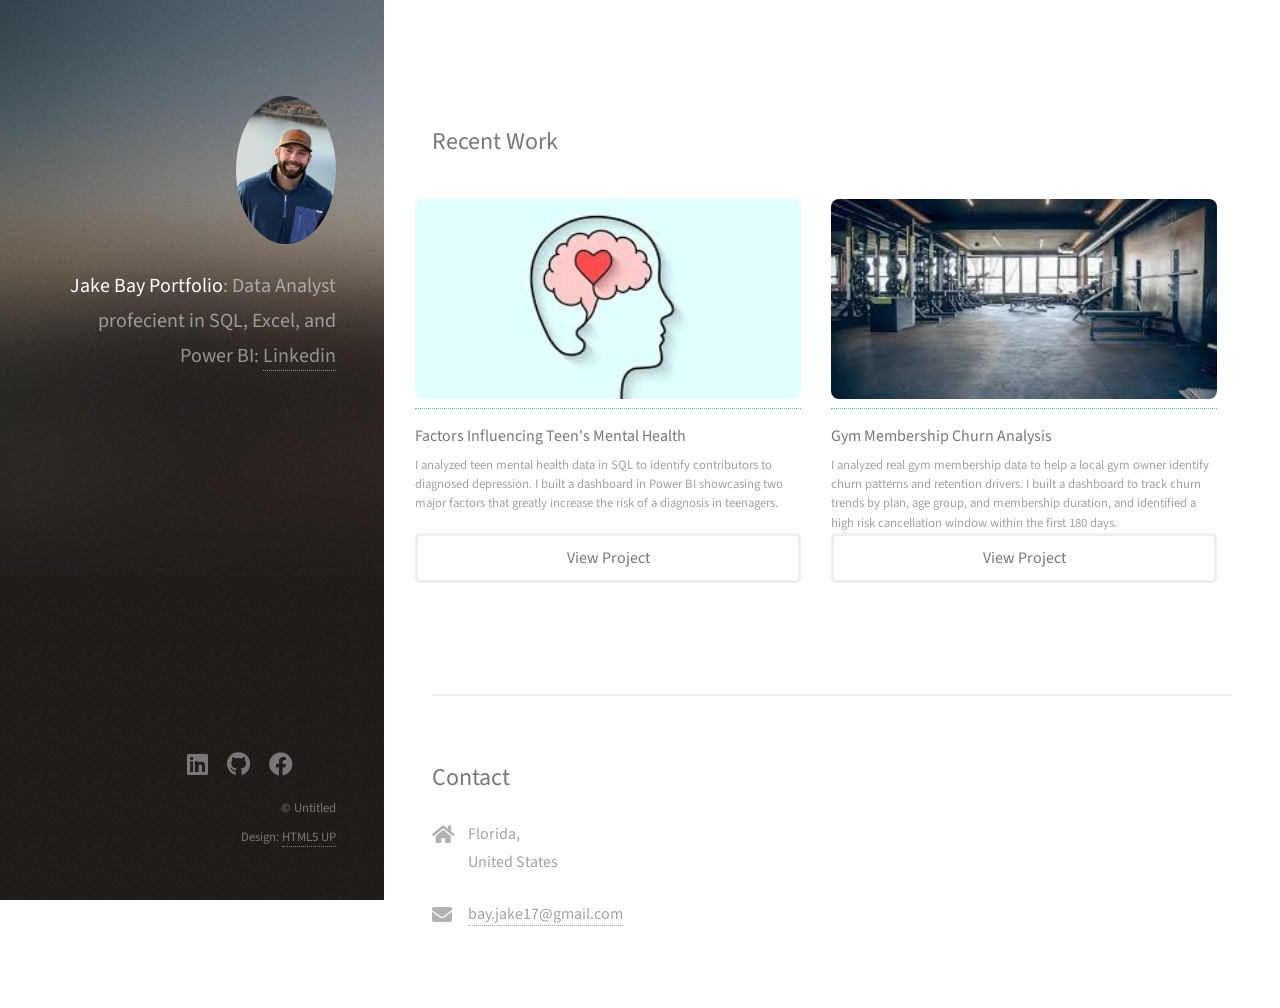
<file: index.html>
<!DOCTYPE HTML>
<!--
	Strata by HTML5 UP
	html5up.net | @ajlkn
	Free for personal and commercial use under the CCA 3.0 license (html5up.net/license)
-->
<html>
	<head>
		<title>Jake Bay Portfolio </title>  />
		<meta name="viewport" content="width=device-width, initial-scale=1, user-scalable=no" />
		<link rel="stylesheet" href="assets/css/main.css" />
	</head>
	<body class="is-preload">

		<!-- Header -->
			<header id="header">
				<div class="inner">
					<a href="#" class="image avatar"><img src="images/Profile.PNG" alt="" /></a>
					<h1><strong>Jake Bay Portfolio</strong>: Data Analyst<br />
					profecient in SQL, Excel, and Power BI: <br />
					<a href="https://www.linkedin.com/in/jake-bay/">Linkedin</a></h1>
				</div>
			</header>

		<!-- Main -->
            <div id="main">


               
                    </section>



				<!-- Two -->
					<section id="two">
						<h2>Recent Work</h2> 
						<div class="row">
							<article class="col-6 col-12-xsmall work-item">
								<a  ><img src="images/Mental health.jfif" alt="" /></a>
								<h3>Factors Influencing Teen's Mental Health</h3>
								<p>I analyzed teen mental health data in SQL to identify contributors to diagnosed depression. I built a dashboard in Power BI showcasing two
                                        major factors that greatly increase the risk of a diagnosis in teenagers.

									</p> <a href="https://github.com/jakebay/teen_mental_health_analysis" class="button">View Project</a>
							</article> 
							<article class="col-6 col-12-xsmall work-item">
								<a ><img src="images/gym.jfif" alt="" /></a>
								<h3>Gym Membership Churn Analysis</h3>
								<p>I analyzed real gym membership data to help a local gym owner identify churn patterns and retention drivers.
                                        I built a dashboard to track churn trends by plan, age group, and membership duration, and identified a high risk
                                    cancellation window within the first 180 days.
</p>  <a href="https://github.com/jakebay/teen_mental_health_analysis" class="button">View Project</a>
							</article>
							
						</div>
						
					</section>

				<!-- Three -->
					<section id="three">
						<h2>Contact</h2>
							<div class="col-4 col-12-small">
								<ul class="labeled-icons">
									<li>
										<h3 class="icon solid fa-home"><span class="label">Address</span></h3>
									
										Florida,<br />
										United States
									</li>
								
									<li>
										<h3 class="icon solid fa-envelope"><span class="label">Email</span></h3>
										<a href="#">bay.jake17@gmail.com</a>
									</li>
								</ul>
							</div>
						</div>
					</section>

				<!-- Four -->
				<!--
					<section id="four">
						<h2>Elements</h2>

						<section>
							<h4>Text</h4>
							<p>This is <b>bold</b> and this is <strong>strong</strong>. This is <i>italic</i> and this is <em>emphasized</em>.
							This is <sup>superscript</sup> text and this is <sub>subscript</sub> text.
							This is <u>underlined</u> and this is code: <code>for (;;) { ... }</code>. Finally, <a href="#">this is a link</a>.</p>
							<hr />
							<header>
								<h4>Heading with a Subtitle</h4>
								<p>Lorem ipsum dolor sit amet nullam id egestas urna aliquam</p>
							</header>
							<p>Nunc lacinia ante nunc ac lobortis. Interdum adipiscing gravida odio porttitor sem non mi integer non faucibus ornare mi ut ante amet placerat aliquet. Volutpat eu sed ante lacinia sapien lorem accumsan varius montes viverra nibh in adipiscing blandit tempus accumsan.</p>
							<header>
								<h5>Heading with a Subtitle</h5>
								<p>Lorem ipsum dolor sit amet nullam id egestas urna aliquam</p>
							</header>
							<p>Nunc lacinia ante nunc ac lobortis. Interdum adipiscing gravida odio porttitor sem non mi integer non faucibus ornare mi ut ante amet placerat aliquet. Volutpat eu sed ante lacinia sapien lorem accumsan varius montes viverra nibh in adipiscing blandit tempus accumsan.</p>
							<hr />
							<h2>Heading Level 2</h2>
							<h3>Heading Level 3</h3>
							<h4>Heading Level 4</h4>
							<h5>Heading Level 5</h5>
							<h6>Heading Level 6</h6>
							<hr />
							<h5>Blockquote</h5>
							<blockquote>Fringilla nisl. Donec accumsan interdum nisi, quis tincidunt felis sagittis eget tempus euismod. Vestibulum ante ipsum primis in faucibus vestibulum. Blandit adipiscing eu felis iaculis volutpat ac adipiscing accumsan faucibus. Vestibulum ante ipsum primis in faucibus lorem ipsum dolor sit amet nullam adipiscing eu felis.</blockquote>
							<h5>Preformatted</h5>
							<pre><code>i = 0;

while (!deck.isInOrder()) {
print 'Iteration ' + i;
deck.shuffle();
i++;
}

print 'It took ' + i + ' iterations to sort the deck.';</code></pre>
						</section>

						<section>
							<h4>Lists</h4>
							<div class="row">
								<div class="col-6 col-12-xsmall">
									<h5>Unordered</h5>
									<ul>
										<li>Dolor pulvinar etiam magna etiam.</li>
										<li>Sagittis adipiscing lorem eleifend.</li>
										<li>Felis enim feugiat dolore viverra.</li>
									</ul>
									<h5>Alternate</h5>
									<ul class="alt">
										<li>Dolor pulvinar etiam magna etiam.</li>
										<li>Sagittis adipiscing lorem eleifend.</li>
										<li>Felis enim feugiat dolore viverra.</li>
									</ul>
								</div>
								<div class="col-6 col-12-xsmall">
									<h5>Ordered</h5>
									<ol>
										<li>Dolor pulvinar etiam magna etiam.</li>
										<li>Etiam vel felis at lorem sed viverra.</li>
										<li>Felis enim feugiat dolore viverra.</li>
										<li>Dolor pulvinar etiam magna etiam.</li>
										<li>Etiam vel felis at lorem sed viverra.</li>
										<li>Felis enim feugiat dolore viverra.</li>
									</ol>
									<h5>Icons</h5>
									<ul class="icons">
										<li><a href="#" class="icon brands fa-twitter"><span class="label">Twitter</span></a></li>
										<li><a href="#" class="icon brands fa-facebook-f"><span class="label">Facebook</span></a></li>
										<li><a href="#" class="icon brands fa-instagram"><span class="label">Instagram</span></a></li>
										<li><a href="#" class="icon brands fa-github"><span class="label">Github</span></a></li>
										<li><a href="#" class="icon brands fa-dribbble"><span class="label">Dribbble</span></a></li>
										<li><a href="#" class="icon brands fa-tumblr"><span class="label">Tumblr</span></a></li>
									</ul>
								</div>
							</div>
							<h5>Actions</h5>
							<ul class="actions">
								<li><a href="#" class="button primary">Default</a></li>
								<li><a href="#" class="button">Default</a></li>
							</ul>
							<ul class="actions small">
								<li><a href="#" class="button primary small">Small</a></li>
								<li><a href="#" class="button small">Small</a></li>
							</ul>
							<div class="row">
								<div class="col-6 col-12-small">
									<ul class="actions stacked">
										<li><a href="#" class="button primary">Default</a></li>
										<li><a href="#" class="button">Default</a></li>
									</ul>
								</div>
								<div class="col-6 col-12-small">
									<ul class="actions stacked">
										<li><a href="#" class="button primary small">Small</a></li>
										<li><a href="#" class="button small">Small</a></li>
									</ul>
								</div>
								<div class="col-6 col-12-small">
									<ul class="actions stacked">
										<li><a href="#" class="button primary fit">Default</a></li>
										<li><a href="#" class="button fit">Default</a></li>
									</ul>
								</div>
								<div class="col-6 col-12-small">
									<ul class="actions stacked">
										<li><a href="#" class="button primary small fit">Small</a></li>
										<li><a href="#" class="button small fit">Small</a></li>
									</ul>
								</div>
							</div>
						</section>

						<section>
							<h4>Table</h4>
							<h5>Default</h5>
							<div class="table-wrapper">
								<table>
									<thead>
										<tr>
											<th>Name</th>
											<th>Description</th>
											<th>Price</th>
										</tr>
									</thead>
									<tbody>
										<tr>
											<td>Item One</td>
											<td>Ante turpis integer aliquet porttitor.</td>
											<td>29.99</td>
										</tr>
										<tr>
											<td>Item Two</td>
											<td>Vis ac commodo adipiscing arcu aliquet.</td>
											<td>19.99</td>
										</tr>
										<tr>
											<td>Item Three</td>
											<td> Morbi faucibus arcu accumsan lorem.</td>
											<td>29.99</td>
										</tr>
										<tr>
											<td>Item Four</td>
											<td>Vitae integer tempus condimentum.</td>
											<td>19.99</td>
										</tr>
										<tr>
											<td>Item Five</td>
											<td>Ante turpis integer aliquet porttitor.</td>
											<td>29.99</td>
										</tr>
									</tbody>
									<tfoot>
										<tr>
											<td colspan="2"></td>
											<td>100.00</td>
										</tr>
									</tfoot>
								</table>
							</div>

							<h5>Alternate</h5>
							<div class="table-wrapper">
								<table class="alt">
									<thead>
										<tr>
											<th>Name</th>
											<th>Description</th>
											<th>Price</th>
										</tr>
									</thead>
									<tbody>
										<tr>
											<td>Item One</td>
											<td>Ante turpis integer aliquet porttitor.</td>
											<td>29.99</td>
										</tr>
										<tr>
											<td>Item Two</td>
											<td>Vis ac commodo adipiscing arcu aliquet.</td>
											<td>19.99</td>
										</tr>
										<tr>
											<td>Item Three</td>
											<td> Morbi faucibus arcu accumsan lorem.</td>
											<td>29.99</td>
										</tr>
										<tr>
											<td>Item Four</td>
											<td>Vitae integer tempus condimentum.</td>
											<td>19.99</td>
										</tr>
										<tr>
											<td>Item Five</td>
											<td>Ante turpis integer aliquet porttitor.</td>
											<td>29.99</td>
										</tr>
									</tbody>
									<tfoot>
										<tr>
											<td colspan="2"></td>
											<td>100.00</td>
										</tr>
									</tfoot>
								</table>
							</div>
						</section>

						<section>
							<h4>Buttons</h4>
							<ul class="actions">
								<li><a href="#" class="button primary">Primary</a></li>
								<li><a href="#" class="button">Default</a></li>
							</ul>
							<ul class="actions">
								<li><a href="#" class="button large">Large</a></li>
								<li><a href="#" class="button">Default</a></li>
								<li><a href="#" class="button small">Small</a></li>
							</ul>
							<ul class="actions fit">
								<li><a href="#" class="button primary fit">Fit</a></li>
								<li><a href="#" class="button fit">Fit</a></li>
							</ul>
							<ul class="actions fit small">
								<li><a href="#" class="button primary fit small">Fit + Small</a></li>
								<li><a href="#" class="button fit small">Fit + Small</a></li>
							</ul>
							<ul class="actions">
								<li><a href="#" class="button primary icon solid fa-download">Icon</a></li>
								<li><a href="#" class="button icon solid fa-download">Icon</a></li>
							</ul>
							<ul class="actions">
								<li><span class="button primary disabled">Primary</span></li>
								<li><span class="button disabled">Default</span></li>
							</ul>
						</section>

						<section>
							<h4>Form</h4>
							<form method="post" action="#">
								<div class="row gtr-uniform gtr-50">
									<div class="col-6 col-12-xsmall">
										<input type="text" name="demo-name" id="demo-name" value="" placeholder="Name" />
									</div>
									<div class="col-6 col-12-xsmall">
										<input type="email" name="demo-email" id="demo-email" value="" placeholder="Email" />
									</div>
									<div class="col-12">
										<select name="demo-category" id="demo-category">
											<option value="">- Category -</option>
											<option value="1">Manufacturing</option>
											<option value="1">Shipping</option>
											<option value="1">Administration</option>
											<option value="1">Human Resources</option>
										</select>
									</div>
									<div class="col-4 col-12-small">
										<input type="radio" id="demo-priority-low" name="demo-priority" checked>
										<label for="demo-priority-low">Low Priority</label>
									</div>
									<div class="col-4 col-12-small">
										<input type="radio" id="demo-priority-normal" name="demo-priority">
										<label for="demo-priority-normal">Normal Priority</label>
									</div>
									<div class="col-4 col-12-small">
										<input type="radio" id="demo-priority-high" name="demo-priority">
										<label for="demo-priority-high">High Priority</label>
									</div>
									<div class="col-6 col-12-small">
										<input type="checkbox" id="demo-copy" name="demo-copy">
										<label for="demo-copy">Email me a copy of this message</label>
									</div>
									<div class="col-6 col-12-small">
										<input type="checkbox" id="demo-human" name="demo-human" checked>
										<label for="demo-human">I am a human and not a robot</label>
									</div>
									<div class="col-12">
										<textarea name="demo-message" id="demo-message" placeholder="Enter your message" rows="6"></textarea>
									</div>
									<div class="col-12">
										<ul class="actions">
											<li><input type="submit" value="Send Message" class="primary" /></li>
											<li><input type="reset" value="Reset" /></li>
										</ul>
									</div>
								</div>
							</form>
						</section>

						<section>
							<h4>Image</h4>
							<h5>Fit</h5>
							<div class="box alt">
								<div class="row gtr-50 gtr-uniform">
									<div class="col-12"><span class="image fit"><img src="images/fulls/05.jpg" alt="" /></span></div>
									<div class="col-4"><span class="image fit"><img src="images/thumbs/01.jpg" alt="" /></span></div>
									<div class="col-4"><span class="image fit"><img src="images/thumbs/02.jpg" alt="" /></span></div>
									<div class="col-4"><span class="image fit"><img src="images/thumbs/03.jpg" alt="" /></span></div>
									<div class="col-4"><span class="image fit"><img src="images/thumbs/04.jpg" alt="" /></span></div>
									<div class="col-4"><span class="image fit"><img src="images/thumbs/05.jpg" alt="" /></span></div>
									<div class="col-4"><span class="image fit"><img src="images/thumbs/06.jpg" alt="" /></span></div>
									<div class="col-4"><span class="image fit"><img src="images/thumbs/03.jpg" alt="" /></span></div>
									<div class="col-4"><span class="image fit"><img src="images/thumbs/02.jpg" alt="" /></span></div>
									<div class="col-4"><span class="image fit"><img src="images/thumbs/01.jpg" alt="" /></span></div>
								</div>
							</div>
							<h5>Left &amp; Right</h5>
							<p><span class="image left"><img src="images/avatar.jpg" alt="" /></span>Fringilla nisl. Donec accumsan interdum nisi, quis tincidunt felis sagittis eget. tempus euismod. Vestibulum ante ipsum primis in faucibus vestibulum. Blandit adipiscing eu felis iaculis volutpat ac adipiscing accumsan eu faucibus. Integer ac pellentesque praesent tincidunt felis sagittis eget. tempus euismod. Vestibulum ante ipsum primis in faucibus vestibulum. Blandit adipiscing eu felis iaculis volutpat ac adipiscing accumsan eu faucibus. Integer ac pellentesque praesent. Donec accumsan interdum nisi, quis tincidunt felis sagittis eget. tempus euismod. Vestibulum ante ipsum primis in faucibus vestibulum. Blandit adipiscing eu felis iaculis volutpat ac adipiscing accumsan eu faucibus. Integer ac pellentesque praesent tincidunt felis sagittis eget. tempus euismod. Vestibulum ante ipsum primis in faucibus vestibulum. Blandit adipiscing eu felis iaculis volutpat ac adipiscing accumsan eu faucibus. Integer ac pellentesque praesent.</p>
							<p><span class="image right"><img src="images/avatar.jpg" alt="" /></span>Fringilla nisl. Donec accumsan interdum nisi, quis tincidunt felis sagittis eget. tempus euismod. Vestibulum ante ipsum primis in faucibus vestibulum. Blandit adipiscing eu felis iaculis volutpat ac adipiscing accumsan eu faucibus. Integer ac pellentesque praesent tincidunt felis sagittis eget. tempus euismod. Vestibulum ante ipsum primis in faucibus vestibulum. Blandit adipiscing eu felis iaculis volutpat ac adipiscing accumsan eu faucibus. Integer ac pellentesque praesent. Donec accumsan interdum nisi, quis tincidunt felis sagittis eget. tempus euismod. Vestibulum ante ipsum primis in faucibus vestibulum. Blandit adipiscing eu felis iaculis volutpat ac adipiscing accumsan eu faucibus. Integer ac pellentesque praesent tincidunt felis sagittis eget. tempus euismod. Vestibulum ante ipsum primis in faucibus vestibulum. Blandit adipiscing eu felis iaculis volutpat ac adipiscing accumsan eu faucibus. Integer ac pellentesque praesent.</p>
						</section>

					</section>
				-->

			</div>

		<!-- Footer -->
			<footer id="footer">
				<div class="inner">
					<ul class="icons">
						<li><a href="https://www.linkedin.com/in/jake-bay" class="icon brands fa-linkedin"><span class="label">Twitter</span></a></li>
						<li><a href="https://github.com/jakebay" class="icon brands fa-github"><span class="label">Github</span></a></li>
						<li><a href="https://www.facebook.com/jake.bay.73" class="icon brands fa-facebook"><span class="label">Dribbble</span></a></li>
						<li><a href="#" class="icon solid fa-instagram"><span class="label">Email</span></a></li>
					</ul>
					<ul class="copyright">
						<li>&copy; Untitled</li><li>Design: <a href="http://html5up.net">HTML5 UP</a></li>
					</ul>
				</div>
			</footer>

		<!-- Scripts -->
			<script src="assets/js/jquery.min.js"></script>
			<script src="assets/js/jquery.poptrox.min.js"></script>
			<script src="assets/js/browser.min.js"></script>
			<script src="assets/js/breakpoints.min.js"></script>
			<script src="assets/js/util.js"></script>
			<script src="assets/js/main.js"></script>

	</body>
</html>
</file>
<file: assets/css/main.css>
@import url("fontawesome-all.min.css");
@import url("https://fonts.googleapis.com/css?family=Source+Sans+Pro:400,400italic");

/*
	Strata by HTML5 UP
	html5up.net | @ajlkn
	Free for personal and commercial use under the CCA 3.0 license (html5up.net/license)
*/

html, body, div, span, applet, object,
iframe, h1, h2, h3, h4, h5, h6, p, blockquote,
pre, a, abbr, acronym, address, big, cite,
code, del, dfn, em, img, ins, kbd, q, s, samp,
small, strike, strong, sub, sup, tt, var, b,
u, i, center, dl, dt, dd, ol, ul, li, fieldset,
form, label, legend, table, caption, tbody,
tfoot, thead, tr, th, td, article, aside,
canvas, details, embed, figure, figcaption,
footer, header, hgroup, menu, nav, output, ruby,
section, summary, time, mark, audio, video {
	margin: 0;
	padding: 0;
	border: 0;
	font-size: 100%;
	font: inherit;
	vertical-align: baseline;}

article, aside, details, figcaption, figure,
footer, header, hgroup, menu, nav, section {
	display: block;}

body {
	line-height: 1;
}

ol, ul {
	list-style: none;
}

blockquote, q {
	quotes: none;
}

	blockquote:before, blockquote:after, q:before, q:after {
		content: '';
		content: none;
	}

table {
	border-collapse: collapse;
	border-spacing: 0;
}

body {
	-webkit-text-size-adjust: none;
}

mark {
	background-color: transparent;
	color: inherit;
}

input::-moz-focus-inner {
	border: 0;
	padding: 0;
}

input, select, textarea {
	-moz-appearance: none;
	-webkit-appearance: none;
	-ms-appearance: none;
	appearance: none;
}

/* Basic */

	html {
		box-sizing: border-box;
	}

	*, *:before, *:after {
		box-sizing: inherit;
	}

	body {
		background: #fff;
	}

		body.is-preload *, body.is-preload *:before, body.is-preload *:after {
			-moz-animation: none !important;
			-webkit-animation: none !important;
			-ms-animation: none !important;
			animation: none !important;
			-moz-transition: none !important;
			-webkit-transition: none !important;
			-ms-transition: none !important;
			transition: none !important;
		}

	body, input, select, textarea {
		color: #a2a2a2;
		font-family: "Source Sans Pro", Helvetica, sans-serif;
		font-size: 16pt;
		font-weight: 400;
		line-height: 1.75em;
	}

	a {
		-moz-transition: color 0.2s ease-in-out, border-color 0.2s ease-in-out;
		-webkit-transition: color 0.2s ease-in-out, border-color 0.2s ease-in-out;
		-ms-transition: color 0.2s ease-in-out, border-color 0.2s ease-in-out;
		transition: color 0.2s ease-in-out, border-color 0.2s ease-in-out;
		border-bottom: dotted 1px;
		color: #49bf9d;
		text-decoration: none;
	}

		a:hover {
			border-bottom-color: transparent;
			color: #49bf9d !important;
			text-decoration: none;
		}

	strong, b {
		color: #787878;
		font-weight: 400;
	}

	em, i {
		font-style: italic;
	}

	p {
		margin: 0 0 2em 0;
	}

	h1, h2, h3, h4, h5, h6 {
		color: #787878;
		font-weight: 400;
		line-height: 1em;
		margin: 0 0 1em 0;
	}

		h1 a, h2 a, h3 a, h4 a, h5 a, h6 a {
			color: inherit;
			text-decoration: none;
		}

	h1 {
		font-size: 2em;
		line-height: 1.5em;
	}

	h2 {
		font-size: 1.5em;
		line-height: 1.5em;
	}

	h3 {
		font-size: 1.25em;
		line-height: 1.5em;
	}

	h4 {
		font-size: 1.1em;
		line-height: 1.5em;
	}

	h5 {
		font-size: 0.9em;
		line-height: 1.5em;
	}

	h6 {
		font-size: 0.7em;
		line-height: 1.5em;
	}

	sub {
		font-size: 0.8em;
		position: relative;
		top: 0.5em;
	}

	sup {
		font-size: 0.8em;
		position: relative;
		top: -0.5em;
	}

	hr {
		border: 0;
		border-bottom: solid 2px #efefef;
		margin: 2em 0;
	}

		hr.major {
			margin: 3em 0;
		}

	blockquote {
		border-left: solid 6px #efefef;
		font-style: italic;
		margin: 0 0 2em 0;
		padding: 0.5em 0 0.5em 1.5em;
	}

	code {
		background: #f7f7f7;
		border-radius: 0.35em;
		border: solid 2px #efefef;
		font-family: "Courier New", monospace;
		font-size: 0.9em;
		margin: 0 0.25em;
		padding: 0.25em 0.65em;
	}

	pre {
		-webkit-overflow-scrolling: touch;
		font-family: "Courier New", monospace;
		font-size: 0.9em;
		margin: 0 0 2em 0;
	}

		pre code {
			display: block;
			line-height: 1.75em;
			padding: 1em 1.5em;
			overflow-x: auto;
		}

	.align-left {
		text-align: left;
	}

	.align-center {
		text-align: center;
	}

	.align-right {
		text-align: right;
	}

/* Container */

	.container {
		margin: 0 auto;
		max-width: calc(100% - 4em);
		width: 100%;
	}

		.container.xsmall {
			width: 25%;
		}

		.container.small {
			width: 50%;
		}

		.container.medium {
			width: 75%;
		}

		.container.large {
			width: 125%;
		}

		.container.xlarge {
			width: 150%;
		}

		.container.max {
			width: 100%;
		}

		@media screen and (max-width: 980px) {

			.container {
				width: 100% !important;
				max-width: 100% !important;
			}

		}

		@media screen and (max-width: 480px) {

			.container {
				max-width: calc(100% - 3em);
			}

		}

/* Row */

	.row {
		display: flex;
		flex-wrap: wrap;
		box-sizing: border-box;
		align-items: stretch;
	}

		.row > * {
			box-sizing: border-box;
		}

		.row.gtr-uniform > * > :last-child {
			margin-bottom: 0;
		}

		.row.aln-left {
			justify-content: flex-start;
		}

		.row.aln-center {
			justify-content: center;
		}

		.row.aln-right {
			justify-content: flex-end;
		}

		.row.aln-top {
			align-items: flex-start;
		}

		.row.aln-middle {
			align-items: center;
		}

		.row.aln-bottom {
			align-items: flex-end;
		}

		.row > .imp {
			order: -1;
		}

		.row > .col-1 {
			width: 8.33333%;
		}

		.row > .off-1 {
			margin-left: 8.33333%;
		}

		.row > .col-2 {
			width: 16.66667%;
		}

		.row > .off-2 {
			margin-left: 16.66667%;
		}

		.row > .col-3 {
			width: 25%;
		}

		.row > .off-3 {
			margin-left: 25%;
		}

		.row > .col-4 {
			width: 33.33333%;
		}

		.row > .off-4 {
			margin-left: 33.33333%;
		}

		.row > .col-5 {
			width: 41.66667%;
		}

		.row > .off-5 {
			margin-left: 41.66667%;
		}

		.row > .col-6 {
			width: 50%;
		}

		.row > .off-6 {
			margin-left: 50%;
		}

		.row > .col-7 {
			width: 58.33333%;
		}

		.row > .off-7 {
			margin-left: 58.33333%;
		}

		.row > .col-8 {
			width: 66.66667%;
		}

		.row > .off-8 {
			margin-left: 66.66667%;
		}

		.row > .col-9 {
			width: 75%;
		}

		.row > .off-9 {
			margin-left: 75%;
		}

		.row > .col-10 {
			width: 83.33333%;
		}

		.row > .off-10 {
			margin-left: 83.33333%;
		}

		.row > .col-11 {
			width: 91.66667%;
		}

		.row > .off-11 {
			margin-left: 91.66667%;
		}

		.row > .col-12 {
			width: 100%;
		}

		.row > .off-12 {
			margin-left: 100%;
		}

		.row.gtr-0 {
			margin-top: 0;
			margin-left: 0em;
		}

			.row.gtr-0 > * {
				padding: 0 0 0 0em;
			}

			.row.gtr-0.gtr-uniform {
				margin-top: 0em;
			}

				.row.gtr-0.gtr-uniform > * {
					padding-top: 0em;
				}

		.row.gtr-25 {
			margin-top: 0;
			margin-left: -0.625em;
		}

			.row.gtr-25 > * {
				padding: 0 0 0 0.625em;
			}

			.row.gtr-25.gtr-uniform {
				margin-top: -0.625em;
			}

				.row.gtr-25.gtr-uniform > * {
					padding-top: 0.625em;
				}

		.row.gtr-50 {
			margin-top: 0;
			margin-left: -1.25em;
		}

			.row.gtr-50 > * {
				padding: 0 0 0 1.25em;
			}

			.row.gtr-50.gtr-uniform {
				margin-top: -1.25em;
			}

				.row.gtr-50.gtr-uniform > * {
					padding-top: 1.25em;
				}

		.row {
			margin-top: 0;
			margin-left: -2.5em;
		}

			.row > * {
				padding: 0 0 0 2.5em;
			}

			.row.gtr-uniform {
				margin-top: -2.5em;
			}

				.row.gtr-uniform > * {
					padding-top: 2.5em;
				}

		.row.gtr-150 {
			margin-top: 0;
			margin-left: -3.75em;
		}

			.row.gtr-150 > * {
				padding: 0 0 0 3.75em;
			}

			.row.gtr-150.gtr-uniform {
				margin-top: -3.75em;
			}

				.row.gtr-150.gtr-uniform > * {
					padding-top: 3.75em;
				}

		.row.gtr-200 {
			margin-top: 0;
			margin-left: -5em;
		}

			.row.gtr-200 > * {
				padding: 0 0 0 5em;
			}

			.row.gtr-200.gtr-uniform {
				margin-top: -5em;
			}

				.row.gtr-200.gtr-uniform > * {
					padding-top: 5em;
				}

		@media screen and (max-width: 1800px) {

			.row {
				display: flex;
				flex-wrap: wrap;
				box-sizing: border-box;
				align-items: stretch;
			}

				.row > * {
					box-sizing: border-box;
				}

				.row.gtr-uniform > * > :last-child {
					margin-bottom: 0;
				}

				.row.aln-left {
					justify-content: flex-start;
				}

				.row.aln-center {
					justify-content: center;
				}

				.row.aln-right {
					justify-content: flex-end;
				}

				.row.aln-top {
					align-items: flex-start;
				}

				.row.aln-middle {
					align-items: center;
				}

				.row.aln-bottom {
					align-items: flex-end;
				}

				.row > .imp-xlarge {
					order: -1;
				}

				.row > .col-1-xlarge {
					width: 8.33333%;
				}

				.row > .off-1-xlarge {
					margin-left: 8.33333%;
				}

				.row > .col-2-xlarge {
					width: 16.66667%;
				}

				.row > .off-2-xlarge {
					margin-left: 16.66667%;
				}

				.row > .col-3-xlarge {
					width: 25%;
				}

				.row > .off-3-xlarge {
					margin-left: 25%;
				}

				.row > .col-4-xlarge {
					width: 33.33333%;
				}

				.row > .off-4-xlarge {
					margin-left: 33.33333%;
				}

				.row > .col-5-xlarge {
					width: 41.66667%;
				}

				.row > .off-5-xlarge {
					margin-left: 41.66667%;
				}

				.row > .col-6-xlarge {
					width: 50%;
				}

				.row > .off-6-xlarge {
					margin-left: 50%;
				}

				.row > .col-7-xlarge {
					width: 58.33333%;
				}

				.row > .off-7-xlarge {
					margin-left: 58.33333%;
				}

				.row > .col-8-xlarge {
					width: 66.66667%;
				}

				.row > .off-8-xlarge {
					margin-left: 66.66667%;
				}

				.row > .col-9-xlarge {
					width: 75%;
				}

				.row > .off-9-xlarge {
					margin-left: 75%;
				}

				.row > .col-10-xlarge {
					width: 83.33333%;
				}

				.row > .off-10-xlarge {
					margin-left: 83.33333%;
				}

				.row > .col-11-xlarge {
					width: 91.66667%;
				}

				.row > .off-11-xlarge {
					margin-left: 91.66667%;
				}

				.row > .col-12-xlarge {
					width: 100%;
				}

				.row > .off-12-xlarge {
					margin-left: 100%;
				}

				.row.gtr-0 {
					margin-top: 0;
					margin-left: 0em;
				}

					.row.gtr-0 > * {
						padding: 0 0 0 0em;
					}

					.row.gtr-0.gtr-uniform {
						margin-top: 0em;
					}

						.row.gtr-0.gtr-uniform > * {
							padding-top: 0em;
						}

				.row.gtr-25 {
					margin-top: 0;
					margin-left: -0.625em;
				}

					.row.gtr-25 > * {
						padding: 0 0 0 0.625em;
					}

					.row.gtr-25.gtr-uniform {
						margin-top: -0.625em;
					}

						.row.gtr-25.gtr-uniform > * {
							padding-top: 0.625em;
						}

				.row.gtr-50 {
					margin-top: 0;
					margin-left: -1.25em;
				}

					.row.gtr-50 > * {
						padding: 0 0 0 1.25em;
					}

					.row.gtr-50.gtr-uniform {
						margin-top: -1.25em;
					}

						.row.gtr-50.gtr-uniform > * {
							padding-top: 1.25em;
						}

				.row {
					margin-top: 0;
					margin-left: -2.5em;
				}

					.row > * {
						padding: 0 0 0 2.5em;
					}

					.row.gtr-uniform {
						margin-top: -2.5em;
					}

						.row.gtr-uniform > * {
							padding-top: 2.5em;
						}

				.row.gtr-150 {
					margin-top: 0;
					margin-left: -3.75em;
				}

					.row.gtr-150 > * {
						padding: 0 0 0 3.75em;
					}

					.row.gtr-150.gtr-uniform {
						margin-top: -3.75em;
					}

						.row.gtr-150.gtr-uniform > * {
							padding-top: 3.75em;
						}

				.row.gtr-200 {
					margin-top: 0;
					margin-left: -5em;
				}

					.row.gtr-200 > * {
						padding: 0 0 0 5em;
					}

					.row.gtr-200.gtr-uniform {
						margin-top: -5em;
					}

						.row.gtr-200.gtr-uniform > * {
							padding-top: 5em;
						}

		}

		@media screen and (max-width: 1280px) {

			.row {
				display: flex;
				flex-wrap: wrap;
				box-sizing: border-box;
				align-items: stretch;
			}

				.row > * {
					box-sizing: border-box;
				}

				.row.gtr-uniform > * > :last-child {
					margin-bottom: 0;
				}

				.row.aln-left {
					justify-content: flex-start;
				}

				.row.aln-center {
					justify-content: center;
				}

				.row.aln-right {
					justify-content: flex-end;
				}

				.row.aln-top {
					align-items: flex-start;
				}

				.row.aln-middle {
					align-items: center;
				}

				.row.aln-bottom {
					align-items: flex-end;
				}

				.row > .imp-large {
					order: -1;
				}

				.row > .col-1-large {
					width: 8.33333%;
				}

				.row > .off-1-large {
					margin-left: 8.33333%;
				}

				.row > .col-2-large {
					width: 16.66667%;
				}

				.row > .off-2-large {
					margin-left: 16.66667%;
				}

				.row > .col-3-large {
					width: 25%;
				}

				.row > .off-3-large {
					margin-left: 25%;
				}

				.row > .col-4-large {
					width: 33.33333%;
				}

				.row > .off-4-large {
					margin-left: 33.33333%;
				}

				.row > .col-5-large {
					width: 41.66667%;
				}

				.row > .off-5-large {
					margin-left: 41.66667%;
				}

				.row > .col-6-large {
					width: 50%;
				}

				.row > .off-6-large {
					margin-left: 50%;
				}

				.row > .col-7-large {
					width: 58.33333%;
				}

				.row > .off-7-large {
					margin-left: 58.33333%;
				}

				.row > .col-8-large {
					width: 66.66667%;
				}

				.row > .off-8-large {
					margin-left: 66.66667%;
				}

				.row > .col-9-large {
					width: 75%;
				}

				.row > .off-9-large {
					margin-left: 75%;
				}

				.row > .col-10-large {
					width: 83.33333%;
				}

				.row > .off-10-large {
					margin-left: 83.33333%;
				}

				.row > .col-11-large {
					width: 91.66667%;
				}

				.row > .off-11-large {
					margin-left: 91.66667%;
				}

				.row > .col-12-large {
					width: 100%;
				}

				.row > .off-12-large {
					margin-left: 100%;
				}

				.row.gtr-0 {
					margin-top: 0;
					margin-left: 0em;
				}

					.row.gtr-0 > * {
						padding: 0 0 0 0em;
					}

					.row.gtr-0.gtr-uniform {
						margin-top: 0em;
					}

						.row.gtr-0.gtr-uniform > * {
							padding-top: 0em;
						}

				.row.gtr-25 {
					margin-top: 0;
					margin-left: -0.5em;
				}

					.row.gtr-25 > * {
						padding: 0 0 0 0.5em;
					}

					.row.gtr-25.gtr-uniform {
						margin-top: -0.5em;
					}

						.row.gtr-25.gtr-uniform > * {
							padding-top: 0.5em;
						}

				.row.gtr-50 {
					margin-top: 0;
					margin-left: -1em;
				}

					.row.gtr-50 > * {
						padding: 0 0 0 1em;
					}

					.row.gtr-50.gtr-uniform {
						margin-top: -1em;
					}

						.row.gtr-50.gtr-uniform > * {
							padding-top: 1em;
						}

				.row {
					margin-top: 0;
					margin-left: -2em;
				}

					.row > * {
						padding: 0 0 0 2em;
					}

					.row.gtr-uniform {
						margin-top: -2em;
					}

						.row.gtr-uniform > * {
							padding-top: 2em;
						}

				.row.gtr-150 {
					margin-top: 0;
					margin-left: -3em;
				}

					.row.gtr-150 > * {
						padding: 0 0 0 3em;
					}

					.row.gtr-150.gtr-uniform {
						margin-top: -3em;
					}

						.row.gtr-150.gtr-uniform > * {
							padding-top: 3em;
						}

				.row.gtr-200 {
					margin-top: 0;
					margin-left: -4em;
				}

					.row.gtr-200 > * {
						padding: 0 0 0 4em;
					}

					.row.gtr-200.gtr-uniform {
						margin-top: -4em;
					}

						.row.gtr-200.gtr-uniform > * {
							padding-top: 4em;
						}

		}

		@media screen and (max-width: 980px) {

			.row {
				display: flex;
				flex-wrap: wrap;
				box-sizing: border-box;
				align-items: stretch;
			}

				.row > * {
					box-sizing: border-box;
				}

				.row.gtr-uniform > * > :last-child {
					margin-bottom: 0;
				}

				.row.aln-left {
					justify-content: flex-start;
				}

				.row.aln-center {
					justify-content: center;
				}

				.row.aln-right {
					justify-content: flex-end;
				}

				.row.aln-top {
					align-items: flex-start;
				}

				.row.aln-middle {
					align-items: center;
				}

				.row.aln-bottom {
					align-items: flex-end;
				}

				.row > .imp-medium {
					order: -1;
				}

				.row > .col-1-medium {
					width: 8.33333%;
				}

				.row > .off-1-medium {
					margin-left: 8.33333%;
				}

				.row > .col-2-medium {
					width: 16.66667%;
				}

				.row > .off-2-medium {
					margin-left: 16.66667%;
				}

				.row > .col-3-medium {
					width: 25%;
				}

				.row > .off-3-medium {
					margin-left: 25%;
				}

				.row > .col-4-medium {
					width: 33.33333%;
				}

				.row > .off-4-medium {
					margin-left: 33.33333%;
				}

				.row > .col-5-medium {
					width: 41.66667%;
				}

				.row > .off-5-medium {
					margin-left: 41.66667%;
				}

				.row > .col-6-medium {
					width: 50%;
				}

				.row > .off-6-medium {
					margin-left: 50%;
				}

				.row > .col-7-medium {
					width: 58.33333%;
				}

				.row > .off-7-medium {
					margin-left: 58.33333%;
				}

				.row > .col-8-medium {
					width: 66.66667%;
				}

				.row > .off-8-medium {
					margin-left: 66.66667%;
				}

				.row > .col-9-medium {
					width: 75%;
				}

				.row > .off-9-medium {
					margin-left: 75%;
				}

				.row > .col-10-medium {
					width: 83.33333%;
				}

				.row > .off-10-medium {
					margin-left: 83.33333%;
				}

				.row > .col-11-medium {
					width: 91.66667%;
				}

				.row > .off-11-medium {
					margin-left: 91.66667%;
				}

				.row > .col-12-medium {
					width: 100%;
				}

				.row > .off-12-medium {
					margin-left: 100%;
				}

				.row.gtr-0 {
					margin-top: 0;
					margin-left: 0em;
				}

					.row.gtr-0 > * {
						padding: 0 0 0 0em;
					}

					.row.gtr-0.gtr-uniform {
						margin-top: 0em;
					}

						.row.gtr-0.gtr-uniform > * {
							padding-top: 0em;
						}

				.row.gtr-25 {
					margin-top: 0;
					margin-left: -0.5em;
				}

					.row.gtr-25 > * {
						padding: 0 0 0 0.5em;
					}

					.row.gtr-25.gtr-uniform {
						margin-top: -0.5em;
					}

						.row.gtr-25.gtr-uniform > * {
							padding-top: 0.5em;
						}

				.row.gtr-50 {
					margin-top: 0;
					margin-left: -1em;
				}

					.row.gtr-50 > * {
						padding: 0 0 0 1em;
					}

					.row.gtr-50.gtr-uniform {
						margin-top: -1em;
					}

						.row.gtr-50.gtr-uniform > * {
							padding-top: 1em;
						}

				.row {
					margin-top: 0;
					margin-left: -2em;
				}

					.row > * {
						padding: 0 0 0 2em;
					}

					.row.gtr-uniform {
						margin-top: -2em;
					}

						.row.gtr-uniform > * {
							padding-top: 2em;
						}

				.row.gtr-150 {
					margin-top: 0;
					margin-left: -3em;
				}

					.row.gtr-150 > * {
						padding: 0 0 0 3em;
					}

					.row.gtr-150.gtr-uniform {
						margin-top: -3em;
					}

						.row.gtr-150.gtr-uniform > * {
							padding-top: 3em;
						}

				.row.gtr-200 {
					margin-top: 0;
					margin-left: -4em;
				}

					.row.gtr-200 > * {
						padding: 0 0 0 4em;
					}

					.row.gtr-200.gtr-uniform {
						margin-top: -4em;
					}

						.row.gtr-200.gtr-uniform > * {
							padding-top: 4em;
						}

		}

		@media screen and (max-width: 736px) {

			.row {
				display: flex;
				flex-wrap: wrap;
				box-sizing: border-box;
				align-items: stretch;
			}

				.row > * {
					box-sizing: border-box;
				}

				.row.gtr-uniform > * > :last-child {
					margin-bottom: 0;
				}

				.row.aln-left {
					justify-content: flex-start;
				}

				.row.aln-center {
					justify-content: center;
				}

				.row.aln-right {
					justify-content: flex-end;
				}

				.row.aln-top {
					align-items: flex-start;
				}

				.row.aln-middle {
					align-items: center;
				}

				.row.aln-bottom {
					align-items: flex-end;
				}

				.row > .imp-small {
					order: -1;
				}

				.row > .col-1-small {
					width: 8.33333%;
				}

				.row > .off-1-small {
					margin-left: 8.33333%;
				}

				.row > .col-2-small {
					width: 16.66667%;
				}

				.row > .off-2-small {
					margin-left: 16.66667%;
				}

				.row > .col-3-small {
					width: 25%;
				}

				.row > .off-3-small {
					margin-left: 25%;
				}

				.row > .col-4-small {
					width: 33.33333%;
				}

				.row > .off-4-small {
					margin-left: 33.33333%;
				}

				.row > .col-5-small {
					width: 41.66667%;
				}

				.row > .off-5-small {
					margin-left: 41.66667%;
				}

				.row > .col-6-small {
					width: 50%;
				}

				.row > .off-6-small {
					margin-left: 50%;
				}

				.row > .col-7-small {
					width: 58.33333%;
				}

				.row > .off-7-small {
					margin-left: 58.33333%;
				}

				.row > .col-8-small {
					width: 66.66667%;
				}

				.row > .off-8-small {
					margin-left: 66.66667%;
				}

				.row > .col-9-small {
					width: 75%;
				}

				.row > .off-9-small {
					margin-left: 75%;
				}

				.row > .col-10-small {
					width: 83.33333%;
				}

				.row > .off-10-small {
					margin-left: 83.33333%;
				}

				.row > .col-11-small {
					width: 91.66667%;
				}

				.row > .off-11-small {
					margin-left: 91.66667%;
				}

				.row > .col-12-small {
					width: 100%;
				}

				.row > .off-12-small {
					margin-left: 100%;
				}

				.row.gtr-0 {
					margin-top: 0;
					margin-left: 0em;
				}

					.row.gtr-0 > * {
						padding: 0 0 0 0em;
					}

					.row.gtr-0.gtr-uniform {
						margin-top: 0em;
					}

						.row.gtr-0.gtr-uniform > * {
							padding-top: 0em;
						}

				.row.gtr-25 {
					margin-top: 0;
					margin-left: -0.375em;
				}

					.row.gtr-25 > * {
						padding: 0 0 0 0.375em;
					}

					.row.gtr-25.gtr-uniform {
						margin-top: -0.375em;
					}

						.row.gtr-25.gtr-uniform > * {
							padding-top: 0.375em;
						}

				.row.gtr-50 {
					margin-top: 0;
					margin-left: -0.75em;
				}

					.row.gtr-50 > * {
						padding: 0 0 0 0.75em;
					}

					.row.gtr-50.gtr-uniform {
						margin-top: -0.75em;
					}

						.row.gtr-50.gtr-uniform > * {
							padding-top: 0.75em;
						}

				.row {
					margin-top: 0;
					margin-left: -1.5em;
				}

					.row > * {
						padding: 0 0 0 1.5em;
					}

					.row.gtr-uniform {
						margin-top: -1.5em;
					}

						.row.gtr-uniform > * {
							padding-top: 1.5em;
						}

				.row.gtr-150 {
					margin-top: 0;
					margin-left: -2.25em;
				}

					.row.gtr-150 > * {
						padding: 0 0 0 2.25em;
					}

					.row.gtr-150.gtr-uniform {
						margin-top: -2.25em;
					}

						.row.gtr-150.gtr-uniform > * {
							padding-top: 2.25em;
						}

				.row.gtr-200 {
					margin-top: 0;
					margin-left: -3em;
				}

					.row.gtr-200 > * {
						padding: 0 0 0 3em;
					}

					.row.gtr-200.gtr-uniform {
						margin-top: -3em;
					}

						.row.gtr-200.gtr-uniform > * {
							padding-top: 3em;
						}

		}

		@media screen and (max-width: 480px) {

			.row {
				display: flex;
				flex-wrap: wrap;
				box-sizing: border-box;
				align-items: stretch;
			}

				.row > * {
					box-sizing: border-box;
				}

				.row.gtr-uniform > * > :last-child {
					margin-bottom: 0;
				}

				.row.aln-left {
					justify-content: flex-start;
				}

				.row.aln-center {
					justify-content: center;
				}

				.row.aln-right {
					justify-content: flex-end;
				}

				.row.aln-top {
					align-items: flex-start;
				}

				.row.aln-middle {
					align-items: center;
				}

				.row.aln-bottom {
					align-items: flex-end;
				}

				.row > .imp-xsmall {
					order: -1;
				}

				.row > .col-1-xsmall {
					width: 8.33333%;
				}

				.row > .off-1-xsmall {
					margin-left: 8.33333%;
				}

				.row > .col-2-xsmall {
					width: 16.66667%;
				}

				.row > .off-2-xsmall {
					margin-left: 16.66667%;
				}

				.row > .col-3-xsmall {
					width: 25%;
				}

				.row > .off-3-xsmall {
					margin-left: 25%;
				}

				.row > .col-4-xsmall {
					width: 33.33333%;
				}

				.row > .off-4-xsmall {
					margin-left: 33.33333%;
				}

				.row > .col-5-xsmall {
					width: 41.66667%;
				}

				.row > .off-5-xsmall {
					margin-left: 41.66667%;
				}

				.row > .col-6-xsmall {
					width: 50%;
				}

				.row > .off-6-xsmall {
					margin-left: 50%;
				}

				.row > .col-7-xsmall {
					width: 58.33333%;
				}

				.row > .off-7-xsmall {
					margin-left: 58.33333%;
				}

				.row > .col-8-xsmall {
					width: 66.66667%;
				}

				.row > .off-8-xsmall {
					margin-left: 66.66667%;
				}

				.row > .col-9-xsmall {
					width: 75%;
				}

				.row > .off-9-xsmall {
					margin-left: 75%;
				}

				.row > .col-10-xsmall {
					width: 83.33333%;
				}

				.row > .off-10-xsmall {
					margin-left: 83.33333%;
				}

				.row > .col-11-xsmall {
					width: 91.66667%;
				}

				.row > .off-11-xsmall {
					margin-left: 91.66667%;
				}

				.row > .col-12-xsmall {
					width: 100%;
				}

				.row > .off-12-xsmall {
					margin-left: 100%;
				}

				.row.gtr-0 {
					margin-top: 0;
					margin-left: 0em;
				}

					.row.gtr-0 > * {
						padding: 0 0 0 0em;
					}

					.row.gtr-0.gtr-uniform {
						margin-top: 0em;
					}

						.row.gtr-0.gtr-uniform > * {
							padding-top: 0em;
						}

				.row.gtr-25 {
					margin-top: 0;
					margin-left: -0.375em;
				}

					.row.gtr-25 > * {
						padding: 0 0 0 0.375em;
					}

					.row.gtr-25.gtr-uniform {
						margin-top: -0.375em;
					}

						.row.gtr-25.gtr-uniform > * {
							padding-top: 0.375em;
						}

				.row.gtr-50 {
					margin-top: 0;
					margin-left: -0.75em;
				}

					.row.gtr-50 > * {
						padding: 0 0 0 0.75em;
					}

					.row.gtr-50.gtr-uniform {
						margin-top: -0.75em;
					}

						.row.gtr-50.gtr-uniform > * {
							padding-top: 0.75em;
						}

				.row {
					margin-top: 0;
					margin-left: -1.5em;
				}

					.row > * {
						padding: 0 0 0 1.5em;
					}

					.row.gtr-uniform {
						margin-top: -1.5em;
					}

						.row.gtr-uniform > * {
							padding-top: 1.5em;
						}

				.row.gtr-150 {
					margin-top: 0;
					margin-left: -2.25em;
				}

					.row.gtr-150 > * {
						padding: 0 0 0 2.25em;
					}

					.row.gtr-150.gtr-uniform {
						margin-top: -2.25em;
					}

						.row.gtr-150.gtr-uniform > * {
							padding-top: 2.25em;
						}

				.row.gtr-200 {
					margin-top: 0;
					margin-left: -3em;
				}

					.row.gtr-200 > * {
						padding: 0 0 0 3em;
					}

					.row.gtr-200.gtr-uniform {
						margin-top: -3em;
					}

						.row.gtr-200.gtr-uniform > * {
							padding-top: 3em;
						}

		}

/* Section/Article */

	section.special, article.special {
		text-align: center;
	}

	header p {
		color: #b2b2b2;
		position: relative;
		margin: 0 0 1.5em 0;
	}

	header h2 + p {
		font-size: 1.25em;
		margin-top: -1em;
		line-height: 1.5em;
	}

	header h3 + p {
		font-size: 1.1em;
		margin-top: -0.8em;
		line-height: 1.5em;
	}

	header h4 + p,
	header h5 + p,
	header h6 + p {
		font-size: 0.9em;
		margin-top: -0.6em;
		line-height: 1.5em;
	}

	header.major h2 {
		font-size: 2em;
	}

/* Form */

	form {
		margin: 0 0 2em 0;
	}

	label {
		color: #787878;
		display: block;
		font-size: 0.9em;
		font-weight: 400;
		margin: 0 0 1em 0;
	}

	input[type="text"],
	input[type="password"],
	input[type="email"],
	select,
	textarea {
		-moz-appearance: none;
		-webkit-appearance: none;
		-ms-appearance: none;
		appearance: none;
		background: #f7f7f7;
		border-radius: 0.35em;
		border: solid 2px transparent;
		color: inherit;
		display: block;
		outline: 0;
		padding: 0 0.75em;
		text-decoration: none;
		width: 100%;
	}

		input[type="text"]:invalid,
		input[type="password"]:invalid,
		input[type="email"]:invalid,
		select:invalid,
		textarea:invalid {
			box-shadow: none;
		}

		input[type="text"]:focus,
		input[type="password"]:focus,
		input[type="email"]:focus,
		select:focus,
		textarea:focus {
			border-color: #49bf9d;
		}

	select {
		background-image: url("data:image/svg+xml;charset=utf8,%3Csvg xmlns='http://www.w3.org/2000/svg' width='40' height='40' preserveAspectRatio='none' viewBox='0 0 40 40'%3E%3Cpath d='M9.4,12.3l10.4,10.4l10.4-10.4c0.2-0.2,0.5-0.4,0.9-0.4c0.3,0,0.6,0.1,0.9,0.4l3.3,3.3c0.2,0.2,0.4,0.5,0.4,0.9 c0,0.4-0.1,0.6-0.4,0.9L20.7,31.9c-0.2,0.2-0.5,0.4-0.9,0.4c-0.3,0-0.6-0.1-0.9-0.4L4.3,17.3c-0.2-0.2-0.4-0.5-0.4-0.9 c0-0.4,0.1-0.6,0.4-0.9l3.3-3.3c0.2-0.2,0.5-0.4,0.9-0.4S9.1,12.1,9.4,12.3z' fill='%23dfdfdf' /%3E%3C/svg%3E");
		background-size: 1.25rem;
		background-repeat: no-repeat;
		background-position: calc(100% - 1rem) center;
		height: 2.75em;
		padding-right: 2.75em;
		text-overflow: ellipsis;
	}

		select option {
			color: #787878;
			background: #fff;
		}

		select:focus::-ms-value {
			background-color: transparent;
		}

		select::-ms-expand {
			display: none;
		}

	input[type="text"],
	input[type="password"],
	input[type="email"],
	select {
		height: 2.75em;
	}

	textarea {
		padding: 0.75em;
	}

	input[type="checkbox"],
	input[type="radio"] {
		-moz-appearance: none;
		-webkit-appearance: none;
		-ms-appearance: none;
		appearance: none;
		display: block;
		float: left;
		margin-right: -2em;
		opacity: 0;
		width: 1em;
		z-index: -1;
	}

		input[type="checkbox"] + label,
		input[type="radio"] + label {
			text-decoration: none;
			color: #a2a2a2;
			cursor: pointer;
			display: inline-block;
			font-size: 1em;
			font-weight: 400;
			padding-left: 2.4em;
			padding-right: 0.75em;
			position: relative;
		}

			input[type="checkbox"] + label:before,
			input[type="radio"] + label:before {
				-moz-osx-font-smoothing: grayscale;
				-webkit-font-smoothing: antialiased;
				display: inline-block;
				font-style: normal;
				font-variant: normal;
				text-rendering: auto;
				line-height: 1;
				text-transform: none !important;
				font-family: 'Font Awesome 5 Free';
				font-weight: 900;
			}

			input[type="checkbox"] + label:before,
			input[type="radio"] + label:before {
				background: #f7f7f7;
				border-radius: 0.35em;
				border: solid 2px transparent;
				content: '';
				display: inline-block;
				font-size: 0.8em;
				height: 2.0625em;
				left: 0;
				line-height: 1.85625em;
				position: absolute;
				text-align: center;
				top: 0;
				width: 2.0625em;
			}

		input[type="checkbox"]:checked + label:before,
		input[type="radio"]:checked + label:before {
			background: #787878;
			border-color: #787878;
			color: #fff;
			content: '\f00c';
		}

		input[type="checkbox"]:focus + label:before,
		input[type="radio"]:focus + label:before {
			border-color: #49bf9d;
		}

	input[type="checkbox"] + label:before {
		border-radius: 0.35em;
	}

	input[type="radio"] + label:before {
		border-radius: 100%;
	}

	::-webkit-input-placeholder {
		color: #b2b2b2 !important;
		opacity: 1.0;
	}

	:-moz-placeholder {
		color: #b2b2b2 !important;
		opacity: 1.0;
	}

	::-moz-placeholder {
		color: #b2b2b2 !important;
		opacity: 1.0;
	}

	:-ms-input-placeholder {
		color: #b2b2b2 !important;
		opacity: 1.0;
	}

/* Box */

	.box {
		border-radius: 0.35em;
		border: solid 2px #efefef;
		margin-bottom: 2em;
		padding: 1.5em;
	}

		.box > :last-child,
		.box > :last-child > :last-child,
		.box > :last-child > :last-child > :last-child {
			margin-bottom: 0;
		}

		.box.alt {
			border: 0;
			border-radius: 0;
			padding: 0;
		}

/* Icon */

	.icon {
		text-decoration: none;
		border-bottom: none;
		position: relative;
	}

		.icon:before {
			-moz-osx-font-smoothing: grayscale;
			-webkit-font-smoothing: antialiased;
			display: inline-block;
			font-style: normal;
			font-variant: normal;
			text-rendering: auto;
			line-height: 1;
			text-transform: none !important;
			font-family: 'Font Awesome 5 Free';
			font-weight: 400;
		}

		.icon > .label {
			display: none;
		}

		.icon:before {
			line-height: inherit;
		}

		.icon.solid:before {
			font-weight: 900;
		}

		.icon.brands:before {
			font-family: 'Font Awesome 5 Brands';
		}

/* Image */

	.image {
		border-radius: 0.35em;
		border: 0;
		display: inline-block;
		position: relative;
	}

		.image:before {
			-moz-transition: opacity 0.2s ease-in-out;
			-webkit-transition: opacity 0.2s ease-in-out;
			-ms-transition: opacity 0.2s ease-in-out;
			transition: opacity 0.2s ease-in-out;
			background: url("images/overlay.png");
			border-radius: 0.35em;
			content: '';
			display: block;
			height: 100%;
			left: 0;
			opacity: 0.5;
			position: absolute;
			top: 0;
			width: 100%;
		}

		.image.thumb {
			text-align: center;
		}

			.image.thumb:after {
				-moz-transition: opacity 0.2s ease-in-out;
				-webkit-transition: opacity 0.2s ease-in-out;
				-ms-transition: opacity 0.2s ease-in-out;
				transition: opacity 0.2s ease-in-out;
				border-radius: 0.35em;
				border: solid 3px rgba(255, 255, 255, 0.5);
				color: #fff;
				content: 'View';
				display: inline-block;
				font-size: 0.8em;
				font-weight: 400;
				left: 50%;
				line-height: 2.25em;
				margin: -1.25em 0 0 -3em;
				opacity: 0;
				padding: 0 1.5em;
				position: absolute;
				text-align: center;
				text-decoration: none;
				top: 50%;
				white-space: nowrap;
			}

			.image.thumb:hover:after {
				opacity: 1.0;
			}

			.image.thumb:hover:before {
				background: url("images/overlay.png"), url("images/overlay.png");
				opacity: 1.0;
			}

		.image img {
			border-radius: 0.35em;
			display: block;
		}

		.image.left {
			float: left;
			margin: 0 1.5em 1em 0;
			top: 0.25em;
		}

		.image.right {
			float: right;
			margin: 0 0 1em 1.5em;
			top: 0.25em;
		}

		.image.left, .image.right {
			max-width: 40%;
		}

			.image.left img, .image.right img {
				width: 100%;
			}

		.image.fit {
			display: block;
			margin: 0 0 2em 0;
			width: 100%;
		}

			.image.fit img {
				width: 100%;
			}

		.image.avatar {
			border-radius: 100%;
		}

			.image.avatar:before {
				display: none;
			}

			.image.avatar img {
				border-radius: 100%;
				width: 100%;
			}

/* List */

	ol {
		list-style: decimal;
		margin: 0 0 2em 0;
		padding-left: 1.25em;
	}

		ol li {
			padding-left: 0.25em;
		}

	ul {
		list-style: disc;
		margin: 0 0 2em 0;
		padding-left: 1em;
	}

		ul li {
			padding-left: 0.5em;
		}

		ul.alt {
			list-style: none;
			padding-left: 0;
		}

			ul.alt li {
				border-top: solid 2px #efefef;
				padding: 0.5em 0;
			}

				ul.alt li:first-child {
					border-top: 0;
					padding-top: 0;
				}

	dl {
		margin: 0 0 2em 0;
	}

/* Icons */

	ul.icons {
		cursor: default;
		list-style: none;
		padding-left: 0;
	}

		ul.icons li {
			display: inline-block;
			padding: 0 1em 0 0;
		}

			ul.icons li:last-child {
				padding-right: 0;
			}

			ul.icons li .icon:before {
				font-size: 1.5em;
			}

/* Labeled Icons */

	ul.labeled-icons {
		list-style: none;
		padding: 0;
	}

		ul.labeled-icons li {
			line-height: 1.75em;
			margin: 1.5em 0 0 0;
			padding-left: 2.25em;
			position: relative;
		}

			ul.labeled-icons li:first-child {
				margin-top: 0;
			}

			ul.labeled-icons li a {
				color: inherit;
			}

			ul.labeled-icons li h3 {
				color: #b2b2b2;
				left: 0;
				position: absolute;
				text-align: center;
				top: 0;
				width: 1em;
			}

/* Actions */

	ul.actions {
		display: -moz-flex;
		display: -webkit-flex;
		display: -ms-flex;
		display: flex;
		cursor: default;
		list-style: none;
		margin-left: -1em;
		padding-left: 0;
	}

		ul.actions li {
			padding: 0 0 0 1em;
			vertical-align: middle;
		}

		ul.actions.special {
			-moz-justify-content: center;
			-webkit-justify-content: center;
			-ms-justify-content: center;
			justify-content: center;
			width: 100%;
			margin-left: 0;
		}

			ul.actions.special li:first-child {
				padding-left: 0;
			}

		ul.actions.stacked {
			-moz-flex-direction: column;
			-webkit-flex-direction: column;
			-ms-flex-direction: column;
			flex-direction: column;
			margin-left: 0;
		}

			ul.actions.stacked li {
				padding: 1.3em 0 0 0;
			}

				ul.actions.stacked li:first-child {
					padding-top: 0;
				}

		ul.actions.fit {
			width: calc(100% + 1em);
		}

			ul.actions.fit li {
				-moz-flex-grow: 1;
				-webkit-flex-grow: 1;
				-ms-flex-grow: 1;
				flex-grow: 1;
				-moz-flex-shrink: 1;
				-webkit-flex-shrink: 1;
				-ms-flex-shrink: 1;
				flex-shrink: 1;
				width: 100%;
			}

				ul.actions.fit li > * {
					width: 100%;
				}

			ul.actions.fit.stacked {
				width: 100%;
			}

		@media screen and (max-width: 480px) {

			ul.actions:not(.fixed) {
				-moz-flex-direction: column;
				-webkit-flex-direction: column;
				-ms-flex-direction: column;
				flex-direction: column;
				margin-left: 0;
				width: 100% !important;
			}

				ul.actions:not(.fixed) li {
					-moz-flex-grow: 1;
					-webkit-flex-grow: 1;
					-ms-flex-grow: 1;
					flex-grow: 1;
					-moz-flex-shrink: 1;
					-webkit-flex-shrink: 1;
					-ms-flex-shrink: 1;
					flex-shrink: 1;
					padding: 1em 0 0 0;
					text-align: center;
					width: 100%;
				}

					ul.actions:not(.fixed) li > * {
						width: 100%;
					}

					ul.actions:not(.fixed) li:first-child {
						padding-top: 0;
					}

					ul.actions:not(.fixed) li input[type="submit"],
					ul.actions:not(.fixed) li input[type="reset"],
					ul.actions:not(.fixed) li input[type="button"],
					ul.actions:not(.fixed) li button,
					ul.actions:not(.fixed) li .button {
						width: 100%;
					}

						ul.actions:not(.fixed) li input[type="submit"].icon:before,
						ul.actions:not(.fixed) li input[type="reset"].icon:before,
						ul.actions:not(.fixed) li input[type="button"].icon:before,
						ul.actions:not(.fixed) li button.icon:before,
						ul.actions:not(.fixed) li .button.icon:before {
							margin-left: -0.5em;
						}

		}

/* Table */

	.table-wrapper {
		-webkit-overflow-scrolling: touch;
		overflow-x: auto;
	}

	table {
		margin: 0 0 2em 0;
		width: 100%;
	}

		table tbody tr {
			border: solid 1px #efefef;
			border-left: 0;
			border-right: 0;
		}

			table tbody tr:nth-child(2n + 1) {
				background-color: #f7f7f7;
			}

		table td {
			padding: 0.75em 0.75em;
		}

		table th {
			color: #787878;
			font-size: 0.9em;
			font-weight: 400;
			padding: 0 0.75em 0.75em 0.75em;
			text-align: left;
		}

		table thead {
			border-bottom: solid 2px #efefef;
		}

		table tfoot {
			border-top: solid 2px #efefef;
		}

		table.alt {
			border-collapse: separate;
		}

			table.alt tbody tr td {
				border: solid 2px #efefef;
				border-left-width: 0;
				border-top-width: 0;
			}

				table.alt tbody tr td:first-child {
					border-left-width: 2px;
				}

			table.alt tbody tr:first-child td {
				border-top-width: 2px;
			}

			table.alt thead {
				border-bottom: 0;
			}

			table.alt tfoot {
				border-top: 0;
			}

/* Button */

	input[type="submit"],
	input[type="reset"],
	input[type="button"],
	.button {
		-moz-appearance: none;
		-webkit-appearance: none;
		-ms-appearance: none;
		appearance: none;
		-moz-transition: background-color 0.2s ease-in-out, color 0.2s ease-in-out, border-color 0.2s ease-in-out;
		-webkit-transition: background-color 0.2s ease-in-out, color 0.2s ease-in-out, border-color 0.2s ease-in-out;
		-ms-transition: background-color 0.2s ease-in-out, color 0.2s ease-in-out, border-color 0.2s ease-in-out;
		transition: background-color 0.2s ease-in-out, color 0.2s ease-in-out, border-color 0.2s ease-in-out;
		background-color: transparent;
		border-radius: 0.35em;
		border: solid 3px #efefef;
		color: #787878 !important;
		cursor: pointer;
		display: inline-block;
		font-weight: 400;
		height: 3.15em;
		height: calc(2.75em + 6px);
		line-height: 2.75em;
		min-width: 10em;
		padding: 0 1.5em;
		text-align: center;
		text-decoration: none;
		white-space: nowrap;
	}

		input[type="submit"]:hover,
		input[type="reset"]:hover,
		input[type="button"]:hover,
		.button:hover {
			border-color: #49bf9d;
			color: #49bf9d !important;
		}

		input[type="submit"]:active,
		input[type="reset"]:active,
		input[type="button"]:active,
		.button:active {
			background-color: rgba(73, 191, 157, 0.1);
			border-color: #49bf9d;
			color: #49bf9d !important;
		}

		input[type="submit"].icon,
		input[type="reset"].icon,
		input[type="button"].icon,
		.button.icon {
			padding-left: 1.35em;
		}

			input[type="submit"].icon:before,
			input[type="reset"].icon:before,
			input[type="button"].icon:before,
			.button.icon:before {
				margin-right: 0.5em;
			}

		input[type="submit"].fit,
		input[type="reset"].fit,
		input[type="button"].fit,
		.button.fit {
			min-width: 0;
			width: 100%;
		}

		input[type="submit"].small,
		input[type="reset"].small,
		input[type="button"].small,
		.button.small {
			font-size: 0.8em;
		}

		input[type="submit"].large,
		input[type="reset"].large,
		input[type="button"].large,
		.button.large {
			font-size: 1.35em;
		}

		input[type="submit"].primary,
		input[type="reset"].primary,
		input[type="button"].primary,
		.button.primary {
			background-color: #49bf9d;
			border-color: #49bf9d;
			color: #ffffff !important;
		}

			input[type="submit"].primary:hover,
			input[type="reset"].primary:hover,
			input[type="button"].primary:hover,
			.button.primary:hover {
				background-color: #5cc6a7;
				border-color: #5cc6a7;
			}

			input[type="submit"].primary:active,
			input[type="reset"].primary:active,
			input[type="button"].primary:active,
			.button.primary:active {
				background-color: #3eb08f;
				border-color: #3eb08f;
			}

		input[type="submit"].disabled, input[type="submit"]:disabled,
		input[type="reset"].disabled,
		input[type="reset"]:disabled,
		input[type="button"].disabled,
		input[type="button"]:disabled,
		.button.disabled,
		.button:disabled {
			background-color: #e7e7e7 !important;
			border-color: #e7e7e7 !important;
			color: #b2b2b2 !important;
			cursor: default;
		}

/* Work Item */

	.work-item {
		margin: 0 0 2em 0;
	}

		.work-item .image {
			margin: 0 0 1.5em 0;
		}

		.work-item h3 {
			font-size: 1em;
			margin: 0 0 0.5em 0;
		}

		.work-item p {
			font-size: 0.8em;
			line-height: 1.5em;
			margin: 0;
		}

/* Header */

	#header {
		display: -moz-flex;
		display: -webkit-flex;
		display: -ms-flex;
		display: flex;
		-moz-flex-direction: column;
		-webkit-flex-direction: column;
		-ms-flex-direction: column;
		flex-direction: column;
		-moz-align-items: -moz-flex-end;
		-webkit-align-items: -webkit-flex-end;
		-ms-align-items: -ms-flex-end;
		align-items: flex-end;
		-moz-justify-content: space-between;
		-webkit-justify-content: space-between;
		-ms-justify-content: space-between;
		justify-content: space-between;
		background-color: #1f1815;
		background-attachment: scroll,								scroll;
		background-image: url("images/overlay.png"), url("../../images/bg.jpg");
		background-position: top left,							top left;
		background-repeat: repeat,								no-repeat;
		background-size: auto,								150%;
		color: rgba(255, 255, 255, 0.5);
		height: 100%;
		left: 0;
		padding: 8em 4em;
		position: fixed;
		text-align: right;
		top: 0;
		width: 35%;
	}

		#header > * {
			-moz-flex-shrink: 0;
			-webkit-flex-shrink: 0;
			-ms-flex-shrink: 0;
			flex-shrink: 0;
			width: 100%;
		}

		#header > .inner {
			-moz-flex-grow: 1;
			-webkit-flex-grow: 1;
			-ms-flex-grow: 1;
			flex-grow: 1;
			margin: 0 0 2em 0;
		}

		#header strong, #header b {
			color: #ffffff;
		}

		#header h2, #header h3, #header h4, #header h5, #header h6 {
			color: #ffffff;
		}

		#header h1 {
			color: rgba(255, 255, 255, 0.5);
			font-size: 1.35em;
			line-height: 1.75em;
			margin: 0;
		}

		#header .image.avatar {
			margin: 0 0 1em 0;
			width: 6.25em;
		}

/* Footer */

	#footer .icons {
		margin: 1em 0 0 0;
	}

		#footer .icons a {
			color: rgba(255, 255, 255, 0.4);
		}

	#footer .copyright {
		color: rgba(255, 255, 255, 0.4);
		font-size: 0.8em;
		list-style: none;
		margin: 1em 0 0 0;
		padding: 0;
	}

		#footer .copyright li {
			border-left: solid 1px rgba(255, 255, 255, 0.25);
			display: inline-block;
			line-height: 1em;
			margin-left: 0.75em;
			padding-left: 0.75em;
		}

			#footer .copyright li:first-child {
				border-left: 0;
				margin-left: 0;
				padding-left: 0;
			}

			#footer .copyright li a {
				color: inherit;
			}

/* Main */

	#main {
		margin-left: 35%;
		max-width: 54em;
		padding: 8em 4em 4em 4em;
		width: calc(100% - 35%);
	}

		#main > section {
			border-top: solid 2px #efefef;
			margin: 4em 0 0 0;
			padding: 4em 0 0 0;
		}

			#main > section:first-child {
				border-top: 0;
				margin-top: 0;
				padding-top: 0;
			}

/* Poptrox */

	@-moz-keyframes spin {
		0% {
			-moz-transform: rotate(0deg);
			-webkit-transform: rotate(0deg);
			-ms-transform: rotate(0deg);
			transform: rotate(0deg);
		}

		100% {
			-moz-transform: rotate(360deg);
			-webkit-transform: rotate(360deg);
			-ms-transform: rotate(360deg);
			transform: rotate(360deg);
		}
	}

	@-webkit-keyframes spin {
		0% {
			-moz-transform: rotate(0deg);
			-webkit-transform: rotate(0deg);
			-ms-transform: rotate(0deg);
			transform: rotate(0deg);
		}

		100% {
			-moz-transform: rotate(360deg);
			-webkit-transform: rotate(360deg);
			-ms-transform: rotate(360deg);
			transform: rotate(360deg);
		}
	}

	@-ms-keyframes spin {
		0% {
			-moz-transform: rotate(0deg);
			-webkit-transform: rotate(0deg);
			-ms-transform: rotate(0deg);
			transform: rotate(0deg);
		}

		100% {
			-moz-transform: rotate(360deg);
			-webkit-transform: rotate(360deg);
			-ms-transform: rotate(360deg);
			transform: rotate(360deg);
		}
	}

	@keyframes spin {
		0% {
			-moz-transform: rotate(0deg);
			-webkit-transform: rotate(0deg);
			-ms-transform: rotate(0deg);
			transform: rotate(0deg);
		}

		100% {
			-moz-transform: rotate(360deg);
			-webkit-transform: rotate(360deg);
			-ms-transform: rotate(360deg);
			transform: rotate(360deg);
		}
	}

	.poptrox-popup {
		-moz-box-sizing: content-box;
		-webkit-box-sizing: content-box;
		-ms-box-sizing: content-box;
		box-sizing: content-box;
		-webkit-tap-highlight-color: rgba(255, 255, 255, 0);
		background: #fff;
		border-radius: 0.35em;
		box-shadow: 0 0.1em 0.15em 0 rgba(0, 0, 0, 0.15);
		overflow: hidden;
		padding-bottom: 3em;
	}

		.poptrox-popup .loader {
			text-decoration: none;
			-moz-animation: spin 1s linear infinite;
			-webkit-animation: spin 1s linear infinite;
			-ms-animation: spin 1s linear infinite;
			animation: spin 1s linear infinite;
			font-size: 1.5em;
			height: 1em;
			left: 50%;
			line-height: 1em;
			margin: -0.5em 0 0 -0.5em;
			position: absolute;
			top: 50%;
			width: 1em;
		}

			.poptrox-popup .loader:before {
				-moz-osx-font-smoothing: grayscale;
				-webkit-font-smoothing: antialiased;
				display: inline-block;
				font-style: normal;
				font-variant: normal;
				text-rendering: auto;
				line-height: 1;
				text-transform: none !important;
				font-family: 'Font Awesome 5 Free';
				font-weight: 900;
			}

			.poptrox-popup .loader:before {
				content: '\f1ce';
			}

		.poptrox-popup .caption {
			background: #fff;
			bottom: 0;
			cursor: default;
			font-size: 0.9em;
			height: 3em;
			left: 0;
			line-height: 2.8em;
			position: absolute;
			text-align: center;
			width: 100%;
			z-index: 1;
		}

		.poptrox-popup .nav-next,
		.poptrox-popup .nav-previous {
			text-decoration: none;
			-moz-transition: opacity 0.2s ease-in-out;
			-webkit-transition: opacity 0.2s ease-in-out;
			-ms-transition: opacity 0.2s ease-in-out;
			transition: opacity 0.2s ease-in-out;
			-webkit-tap-highlight-color: rgba(255, 255, 255, 0);
			background: rgba(0, 0, 0, 0.01);
			cursor: pointer;
			height: 100%;
			opacity: 0;
			position: absolute;
			top: 0;
			width: 50%;
		}

			.poptrox-popup .nav-next:before,
			.poptrox-popup .nav-previous:before {
				-moz-osx-font-smoothing: grayscale;
				-webkit-font-smoothing: antialiased;
				display: inline-block;
				font-style: normal;
				font-variant: normal;
				text-rendering: auto;
				line-height: 1;
				text-transform: none !important;
				font-family: 'Font Awesome 5 Free';
				font-weight: 900;
			}

			.poptrox-popup .nav-next:before,
			.poptrox-popup .nav-previous:before {
				color: #fff;
				font-size: 2.5em;
				height: 1em;
				line-height: 1em;
				margin-top: -0.75em;
				position: absolute;
				text-align: center;
				top: 50%;
				width: 1.5em;
			}

		.poptrox-popup .nav-next {
			right: 0;
		}

			.poptrox-popup .nav-next:before {
				content: '\f105';
				right: 0;
			}

		.poptrox-popup .nav-previous {
			left: 0;
		}

			.poptrox-popup .nav-previous:before {
				content: '\f104';
				left: 0;
			}

		.poptrox-popup .closer {
			text-decoration: none;
			-moz-transition: opacity 0.2s ease-in-out;
			-webkit-transition: opacity 0.2s ease-in-out;
			-ms-transition: opacity 0.2s ease-in-out;
			transition: opacity 0.2s ease-in-out;
			-webkit-tap-highlight-color: rgba(255, 255, 255, 0);
			color: #fff;
			height: 4em;
			line-height: 4em;
			opacity: 0;
			position: absolute;
			right: 0;
			text-align: center;
			top: 0;
			width: 4em;
			z-index: 2;
		}

			.poptrox-popup .closer:before {
				-moz-osx-font-smoothing: grayscale;
				-webkit-font-smoothing: antialiased;
				display: inline-block;
				font-style: normal;
				font-variant: normal;
				text-rendering: auto;
				line-height: 1;
				text-transform: none !important;
				font-family: 'Font Awesome 5 Free';
				font-weight: 900;
			}

			.poptrox-popup .closer:before {
				-moz-box-sizing: content-box;
				-webkit-box-sizing: content-box;
				-ms-box-sizing: content-box;
				box-sizing: content-box;
				border-radius: 100%;
				border: solid 3px rgba(255, 255, 255, 0.5);
				content: '\f00d';
				display: block;
				font-size: 1em;
				height: 1.75em;
				left: 50%;
				line-height: 1.75em;
				margin: -0.875em 0 0 -0.875em;
				position: absolute;
				top: 50%;
				width: 1.75em;
			}

		.poptrox-popup:hover .nav-next,
		.poptrox-popup:hover .nav-previous {
			opacity: 0.5;
		}

			.poptrox-popup:hover .nav-next:hover,
			.poptrox-popup:hover .nav-previous:hover {
				opacity: 1.0;
			}

		.poptrox-popup:hover .closer {
			opacity: 0.5;
		}

			.poptrox-popup:hover .closer:hover {
				opacity: 1.0;
			}

/* Touch */

	body.is-touch .image.thumb:before {
		opacity: 0.5 !important;
	}

	body.is-touch .image.thumb:after {
		display: none !important;
	}

	body.is-touch #header {
		background-attachment: scroll;
		background-size: auto, cover;
	}

	body.is-touch .poptrox-popup .nav-next,
	body.is-touch .poptrox-popup .nav-previous,
	body.is-touch .poptrox-popup .closer {
		opacity: 1.0 !important;
	}

/* XLarge */

	@media screen and (max-width: 1800px) {

		/* Basic */

			body, input, select, textarea {
				font-size: 12pt;
			}

	}

/* Large */

	@media screen and (max-width: 1280px) {

		/* Header */

			#header {
				padding: 6em 3em 3em 3em;
				width: 30%;
			}

				#header h1 {
					font-size: 1.25em;
				}

					#header h1 br {
						display: none;
					}

				#header > .inner {
					margin-bottom: 0;
				}

		/* Footer */

			#footer .copyright li {
				border-left-width: 0;
				display: block;
				line-height: 2.25em;
				margin-left: 0;
				padding-left: 0;
			}

		/* Main */

			#main {
				margin-left: 30%;
				max-width: none;
				padding: 6em 3em 3em 3em;
				width: calc(100% - 30%);
			}

	}

/* Medium */

	@media screen and (max-width: 980px) {

		/* Basic */

			h1 br, h2 br, h3 br, h4 br, h5 br, h6 br {
				display: none;
			}

		/* List */

			ul.icons li .icon {
				font-size: 1.25em;
			}

		/* Header */

			#header {
				background-attachment: scroll;
				background-position: top left, center center;
				background-size: auto,		cover;
				left: auto;
				padding: 6em 4em;
				position: relative;
				text-align: center;
				top: auto;
				width: 100%;
				display: block;
			}

				#header h1 {
					font-size: 1.75em;
				}

					#header h1 br {
						display: inline;
					}

		/* Footer */

			#footer {
				background-attachment: scroll;
				background-color: #1f1815;
				background-image: url("images/overlay.png"), url("../../images/bg.jpg");
				background-position: top left,						bottom center;
				background-repeat: repeat,							no-repeat;
				background-size: auto,							cover;
				bottom: auto;
				left: auto;
				padding: 4em 4em 6em 4em;
				position: relative;
				text-align: center;
				width: 100%;
			}

				#footer .icons {
					margin: 0 0 1em 0;
				}

				#footer .copyright {
					margin: 0 0 1em 0;
				}

					#footer .copyright li {
						border-left-width: 1px;
						display: inline-block;
						line-height: 1em;
						margin-left: 0.75em;
						padding-left: 0.75em;
					}

		/* Main */

			#main {
				margin: 0;
				padding: 6em 4em;
				width: 100%;
			}

	}

/* Small */

	@media screen and (max-width: 736px) {

		/* Basic */

			h1 {
				font-size: 1.5em;
			}

			h2 {
				font-size: 1.2em;
			}

			h3 {
				font-size: 1em;
			}

		/* Section/Article */

			section.special, article.special {
				text-align: center;
			}

			header.major h2 {
				font-size: 1.35em;
			}

		/* List */

			ul.labeled-icons li {
				padding-left: 2em;
			}

				ul.labeled-icons li h3 {
					line-height: 1.75em;
				}

		/* Header */

			#header {
				padding: 2.25em 1.5em;
			}

				#header h1 {
					font-size: 1.35em;
				}

		/* Footer */

			#footer {
				padding: 2.25em 1.5em;
			}

		/* Main */

			#main {
				padding: 2.25em 1.5em 0.25em 1.5em;
			}

				#main > section {
					margin: 2.25em 0 0 0;
					padding: 2.25em 0 0 0;
				}

		/* Poptrox */

			.poptrox-popup {
				border-radius: 0;
			}

				.poptrox-popup .nav-next:before,
				.poptrox-popup .nav-previous:before {
					margin-top: -1em;
				}

	}

/* XSmall */

	@media screen and (max-width: 480px) {

		/* Header */

			#header {
				padding: 4.5em 1.5em;
			}

				#header h1 br {
					display: none;
				}

		/* Footer */

			#footer .copyright li {
				border-left-width: 0;
				display: block;
				line-height: 2.25em;
				margin-left: 0;
				padding-left: 0;
			}

	}
	.project-card {
  display: flex;
  flex-direction: column;
  height: 100%;
}

.project-card img {
  width: 100%;
  height: 200px;
  object-fit: cover;
}

.project-card p {
  flex-grow: 1;
}

.project-card .button {
  margin-top: auto;
}
.row {
  display: flex;
  flex-wrap: wrap;
}

.work-item {
  display: flex;
  flex-direction: column;
  justify-content: space-between;
}
.work-item img {
  width: 100%;
  height: 200px;        /* pick a consistent height */
  object-fit: cover;    /* prevents stretching */
  border-radius: 8px;   /* optional, just looks nice */
}
.work-item h3 {
  margin-top: 15px;
}

.work-item p {
  flex-grow: 1;   /* pushes button to bottom */
}
.work-item {
  padding: 15px;
}
</file>
